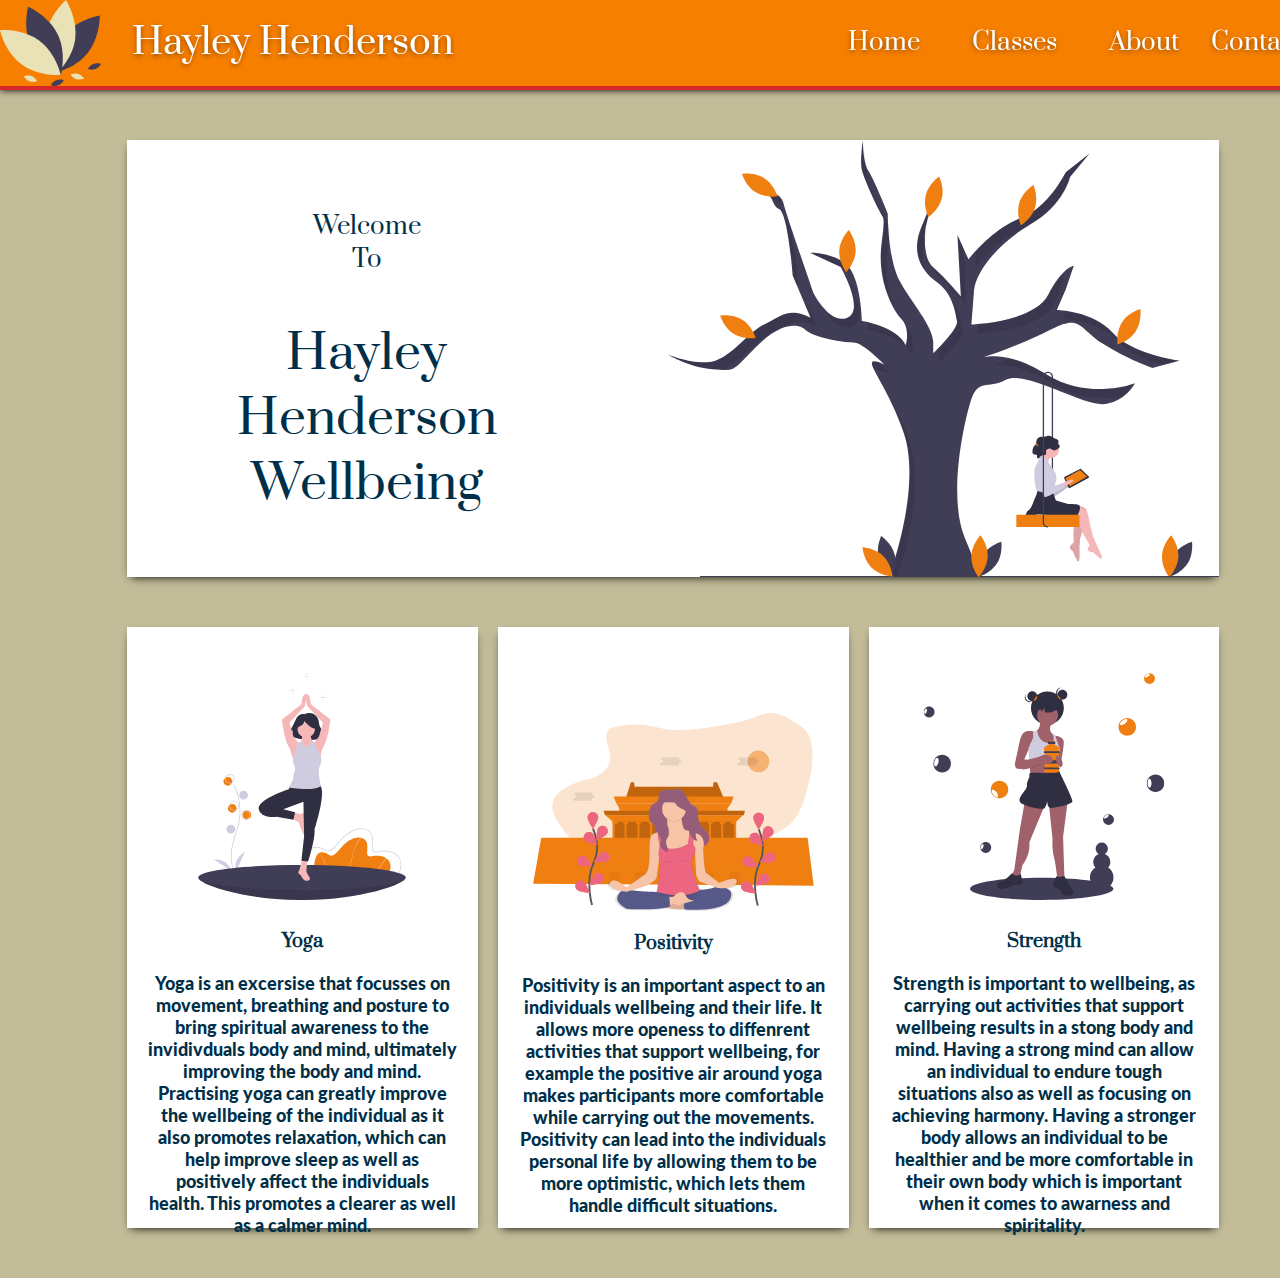
<file: index.html>
<!DOCTYPE html>
<html lang="en">
<head>
    <meta charset="UTF-8">
    <meta http-equiv="X-UA-Compatible" content="IE=edge">
    <meta name="viewport" content="width=device-width, initial-scale=1.0">
    <link rel="preconnect" href="https://fonts.gstatic.com">
    <link rel="preconnect" href="https://fonts.gstatic.com">
    <link href="https://fonts.googleapis.com/css2?family=Lato:wght@100&family=Prata&display=swap" rel="stylesheet">
    <script src="index.js"></script>
    <link rel="stylesheet" href="style.css" />
    <title>Hayley Henderson</title>
</head>
<body>
    <header id="header">
        <img src="images/logo.svg" alt="">
        <p class="name">Hayley Henderson</p>
            <ul class="nav">
                <li><a href="#">Home</a></li>
                <li><a href="#">Classes</a></li>
                <li><a href="#">About</a></li>
                <li><a href="#">Contact Us</a></li>
            </ul>
    </header>
    <div class="card1">
        <div class="introtext">
            <h2>Welcome<br>To</h2>
            <h1>Hayley<br>Henderson<br>Wellbeing</h1>
        </div>
        <img src="images/personintree.svg" class="mainimg">
    </div>
    <div class="pillar1">
        <img src="images/pillar1img.svg" class="pillar1img">
        <h3>Yoga</h3>
        <p>Yoga is an excersise that focusses on movement, breathing and posture to bring spiritual awareness to the invidivduals body and mind, ultimately improving the body and mind. Practising yoga can greatly improve the wellbeing of the individual as it also promotes relaxation, which can help improve sleep as well as positively affect the individuals health. This promotes a clearer as well as a calmer mind.</p>
    </div>
    <div class="pillar2">
        <img src="images/pillar2img.svg" class="pillar2img">
        <h3>Positivity</h3>
        <p>Positivity is an important aspect to an individuals wellbeing and their life. It allows more openess to diffenrent activities that support wellbeing, for example the positive air around yoga makes participants more comfortable while carrying out the movements. Positivity can lead into the individuals personal life by allowing them to be more optimistic, which lets them handle difficult situations.</p>
    </div>
    <div class="pillar3">
        <img src="images/pillar3img.svg" class="pillar3img">
        <h3>Strength</h3>
        <p>Strength is important to wellbeing, as carrying out activities that support wellbeing results in a stong body and mind. Having a strong mind can allow an individual to endure tough situations also as well as focusing on achieving harmony. Having a stronger body allows an individual to be healthier and be more comfortable in their own body which is important when it comes to awarness and spiritality.</p>
    </div>
</body>
</html>
</file>
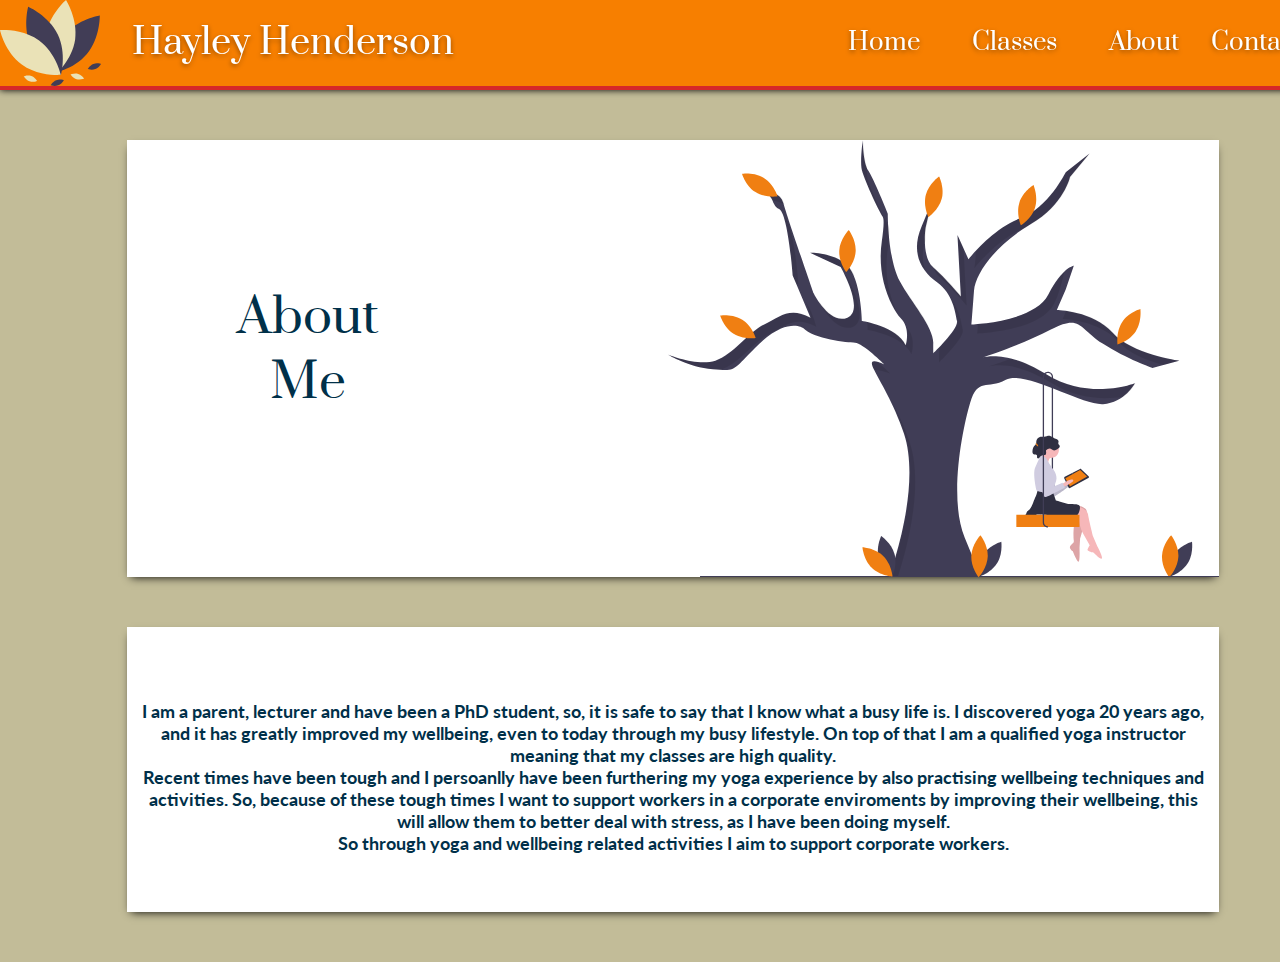
<file: about.html>
<!DOCTYPE html>
<html lang="en">
<head>
    <meta charset="UTF-8">
    <meta http-equiv="X-UA-Compatible" content="IE=edge">
    <meta name="viewport" content="width=device-width, initial-scale=1.0">
    <link rel="preconnect" href="https://fonts.gstatic.com">
    <link rel="preconnect" href="https://fonts.gstatic.com">
    <link href="https://fonts.googleapis.com/css2?family=Lato:wght@100&family=Prata&display=swap" rel="stylesheet">
    <script src="index.js"></script>
    <link rel="stylesheet" href="style.css" />
    <title>Hayley Henderson</title>
</head>
<body>
    <header id="header">
        <img src="images/logo.svg" alt="">
        <p class="name">Hayley Henderson</p>
            <ul class="nav">
                <li><a href="index.html">Home</a></li>
                <li><a href="classes.html">Classes</a></li>
                <li><a href="#">About</a></li>
                <li><a href="#">Contact Us</a></li>
            </ul>
    </header>
    <div class="card1">
        <div class="introtext">
            <h1><br>About<br>Me</h1>
        </div>
        <img src="images/personintree.svg" class="mainimg">
    </div>
    <div class="card2">
        <div class="contentcard">
            <p>I am a parent, lecturer and have been a PhD student, so, it is safe to say that I know what a busy life is. I discovered yoga 20 years ago, and it has greatly improved my wellbeing, even to today through my busy lifestyle. On top of that I am a qualified yoga instructor meaning that my classes are high quality. 
                <br>
                Recent times have been tough and I persoanlly have been furthering my yoga experience by also practising wellbeing techniques and activities. So, because of these tough times I want to support workers in a corporate enviroments by improving their wellbeing, this will allow them to better deal with stress, as I have been doing myself. 
                <br>
                So through yoga and wellbeing related activities I aim to support corporate workers.</p>
        </div>
    </div>
</body>
</html>
</file>
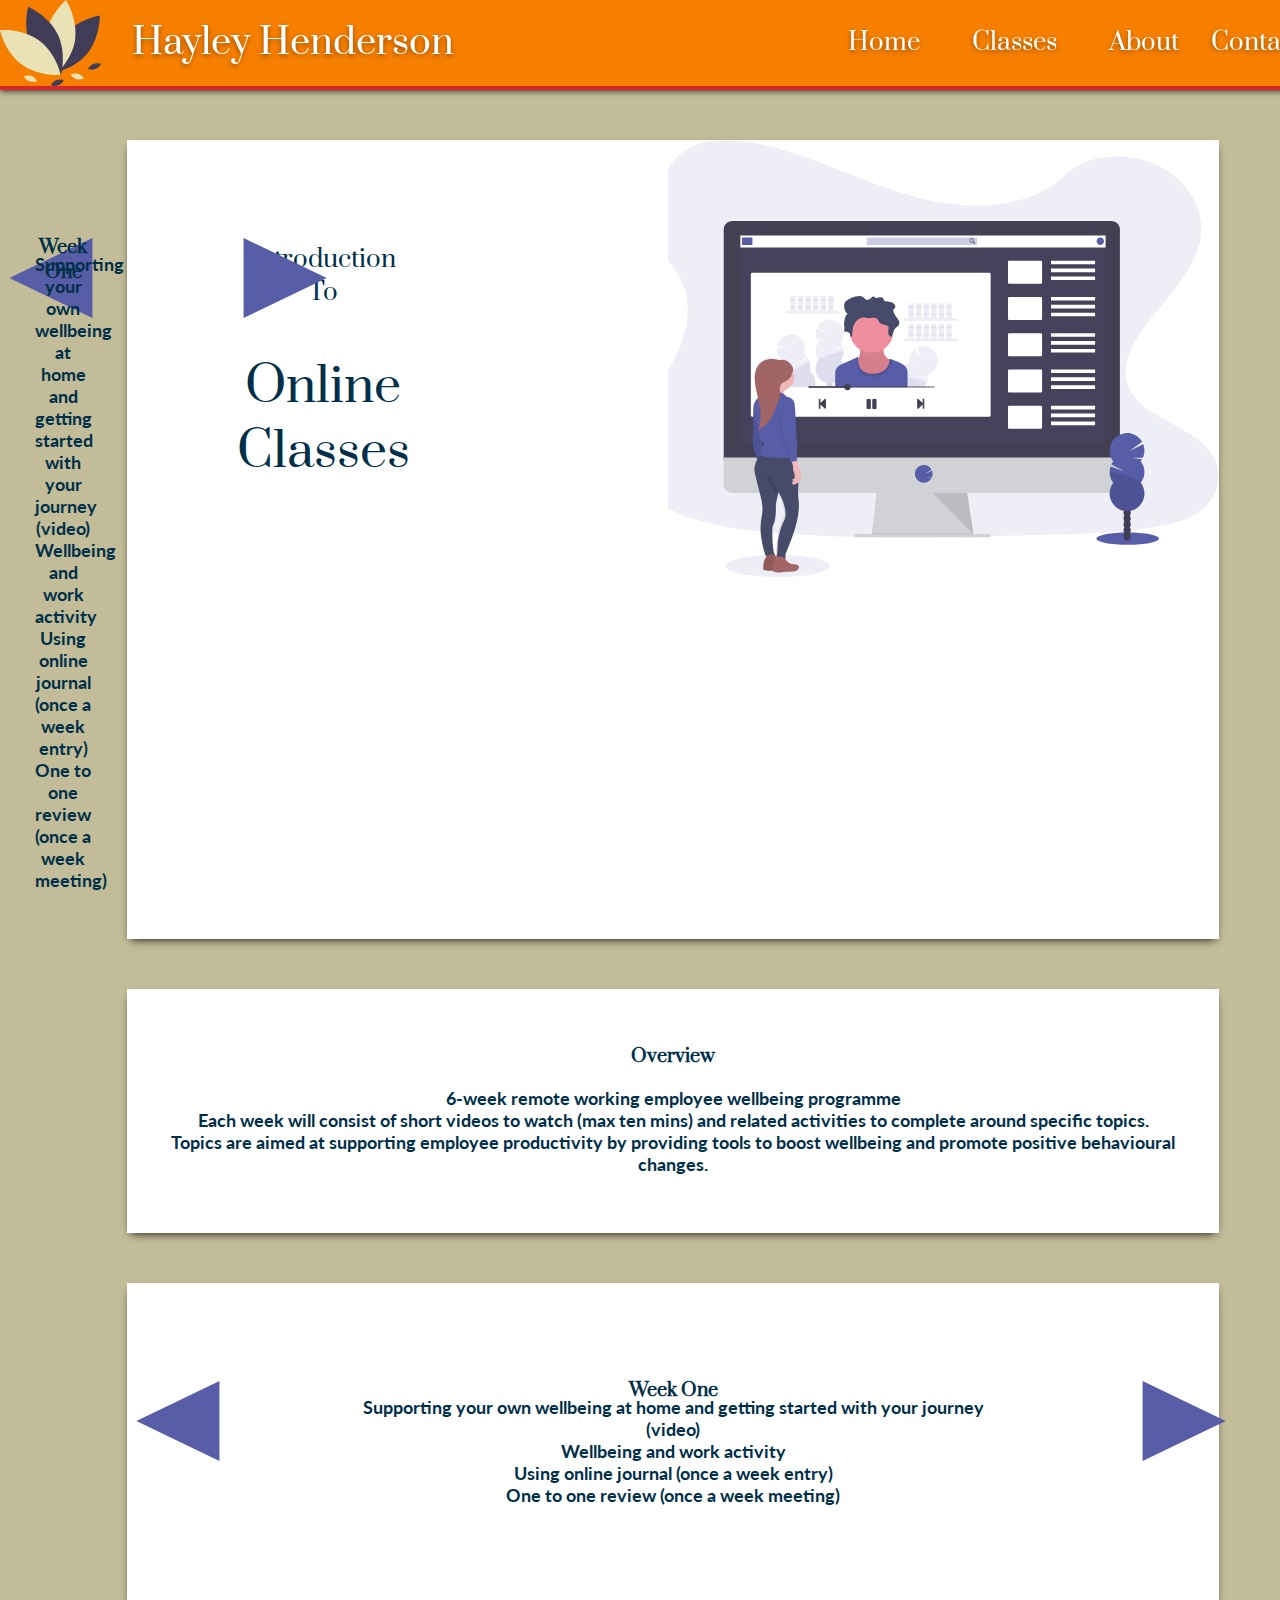
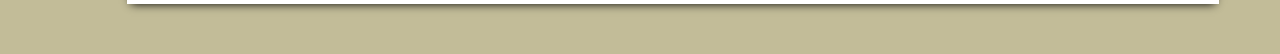
<file: classes.html>
<!DOCTYPE html>
<html lang="en">
<head>
    <meta charset="UTF-8">
    <meta http-equiv="X-UA-Compatible" content="IE=edge">
    <meta name="viewport" content="width=device-width, initial-scale=1.0">
    <link rel="preconnect" href="https://fonts.gstatic.com">
    <link rel="preconnect" href="https://fonts.gstatic.com">
    <link href="https://fonts.googleapis.com/css2?family=Lato:wght@100&family=Prata&display=swap" rel="stylesheet">
    <script src="index.js"></script>
    <link rel="stylesheet" href="style.css" />
    <title>Hayley Henderson</title>
</head>
<body>
    <header id="header">
        <img src="images/logo.svg" alt="">
        <p class="name">Hayley Henderson</p>
            <ul class="nav">
                <li><a href="index.html">Home</a></li>
                <li><a href="#">Classes</a></li>
                <li><a href="#">About</a></li>
                <li><a href="#">Contact Us</a></li>
            </ul>
    </header>
    <div class="card1">
        <div class="introtext">
            <h2><br>Introduction<br>To</h2>
            <h1>Online<br>Classes</h1>
        </div>
        <img src="images/computer.svg" class="mainimg">
    </div>
    <div class="card2">
        <div class="contentcard">
            <h3>Overview</h3>
            <p>6-week remote working employee wellbeing programme<br>
                Each week will consist of short videos to watch (max ten mins) and related activities to complete around specific topics.<br> 
                Topics are aimed at supporting employee productivity by providing tools to boost wellbeing and promote positive behavioural changes.</p>
        </div>
    </div>
    <div class="classcard1" id="classcard1">
        <div class="classcard">
            <img src="images/arrowleft.svg" alt="" class="left" id="left1">
            <h3>Week One</h3>
            <p>Supporting your own wellbeing at home and getting started with your journey (video)<br>
                Wellbeing and work activity<br>
                Using online journal (once a week entry)<br>
                One to one review (once a week meeting)<br></p>
            <img src="images/arrowright.svg" alt="" class="right" id="right1">
        </div>        
    </div>
    <div class="classcard2" id="classcard2">
        <div class="classcard">
            <img src="images/arrowleft.svg" alt="" class="left" id="left2">
            <h3>Week One</h3>
            <p>Supporting your own wellbeing at home and getting started with your journey (video)<br>
                Wellbeing and work activity<br>
                Using online journal (once a week entry)<br>
                One to one review (once a week meeting)<br></p>
            <img src="images/arrowright.svg" alt="" class="right" id="right2">
        </div>        
    </div>
</body>
</html>
</file>
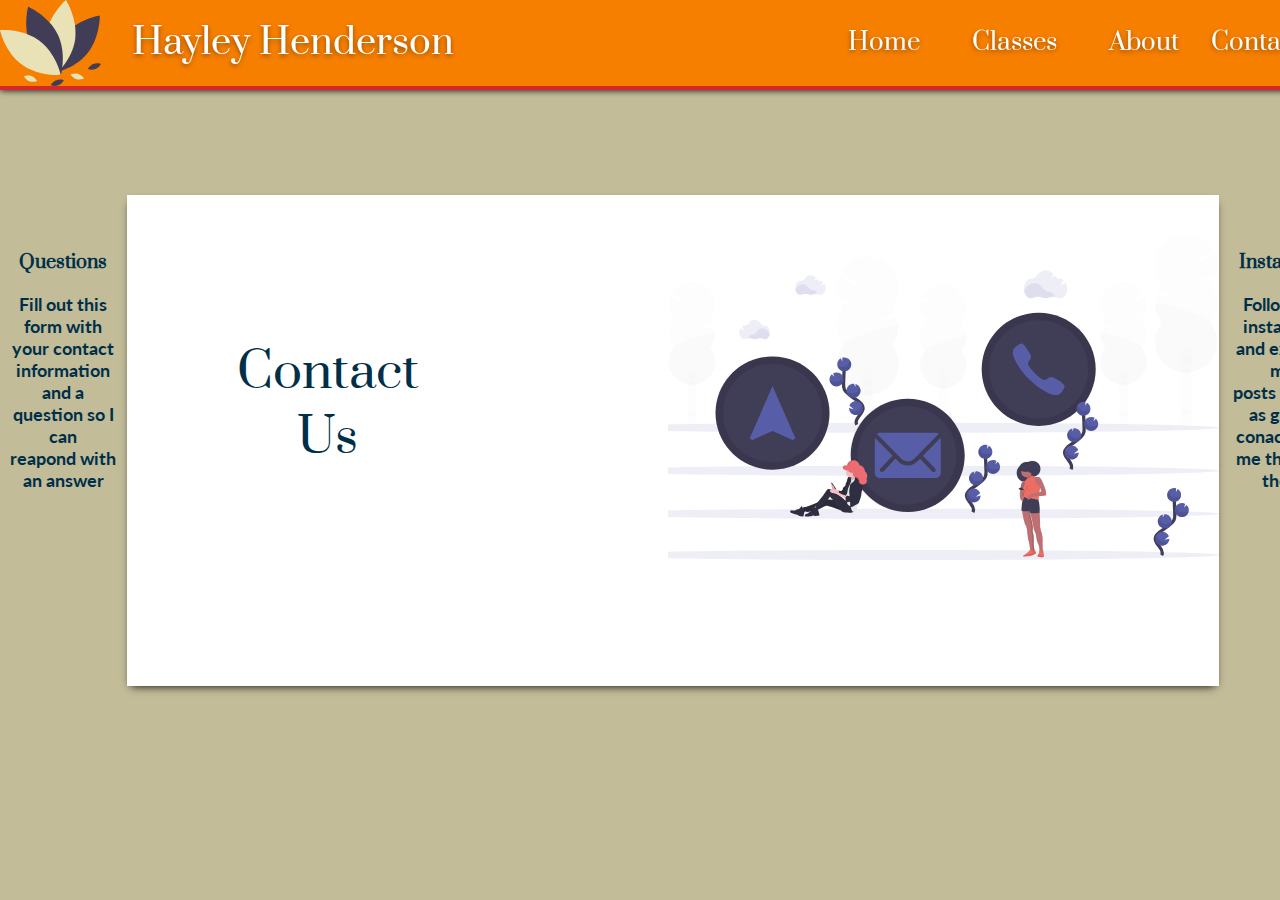
<file: contact.html>
<!DOCTYPE html>
<html lang="en">
<head>
    <meta charset="UTF-8">
    <meta http-equiv="X-UA-Compatible" content="IE=edge">
    <meta name="viewport" content="width=device-width, initial-scale=1.0">
    <link rel="preconnect" href="https://fonts.gstatic.com">
    <link rel="preconnect" href="https://fonts.gstatic.com">
    <link href="https://fonts.googleapis.com/css2?family=Lato:wght@100&family=Prata&display=swap" rel="stylesheet">
    <script src="index.js"></script>
    <link rel="stylesheet" href="style.css" />
    <title>Hayley Henderson</title>
</head>
<body>
    <header id="header">
        <img src="images/logo.svg" alt="">
        <p class="name">Hayley Henderson</p>
            <ul class="nav">
                <li><a href="index.html">Home</a></li>
                <li><a href="classes.html">Classes</a></li>
                <li><a href="about.html">About</a></li>
                <li><a href="#">Contact Us</a></li>
            </ul>
    </header>
    <div class="card1">
        <div class="introtext">
            <h1><br>Contact<br>Us</h1>
        </div>
        <img src="images/social.svg" class="mainimg">
    </div>
    <div class="questioncard">
        <div class="contentcard">
            <h3>Questions</h3>
            <p>Fill out this form with your contact<br> information and a question so I can<br> reapond with an answer</p>
        </div>
    </div>
    <div class="instacard">
        <div class="contentcard">
            <h3>Instagram</h3>
            <p>Follow my instagram and explore my<br> posts as well as get in conact with<br> me through their.</p>
        </div>
    </div>
</body>
</html>
</file>
<file: style.css>
*{
   text-decoration: none; 
}
html{
    width: 100%;
    height: 100%;
}
body{
    min-width: 100%;
    min-height: 100%;
    background-color: rgba(194,188,152,255);
    background-size: cover;
    width: fit-content;
    color: #ffffff;
    margin: 0;
    display: grid;
    grid-template-rows: autos;
    grid-template-columns: 9.4% 26% 1.5% 26% 1.5% 26% 9.4%;
    grid-template-areas: "header header header header header header header"
                            ". title title title title title ."
                            ". text text text text text ."
                            ". classcard1 classcard1 classcard1 classcard1 classcard1 . "
                            ". pillar1 . pillar2 . pillar3 .";
}
header{
    background: linear-gradient(to bottom, rgba(247,127,0,255) 95.5%, rgba(214,40,40,255) 4.5%);
    min-width: 100%;
    grid-area: header;
    height: 90px;
    margin-bottom: 50px;
    color: #ffffff;
    box-shadow: 0px 0px 7px  black;
    max-width: 1563px;
    width: 1349px;
    position: -webkit-sticky;
	position: sticky;
	top: 0;
}
.header, img{
    height: 85.95px;
    width: 100.95px;
    float: left;
}
.card1{
    background-color: white;
    grid-area: title;
    margin-bottom: 50px;
    color: rgb(0, 48, 73);
    box-shadow: 0px 4px 9px -4px black;
}
.card2{
    background-color: white;
    grid-area: text;
    margin-bottom: 50px;
    color: rgb(0, 48, 73);
    box-shadow: 0px 4px 9px -4px black;
}
.pillar1{
    background-color: white;
    grid-area: pillar1;
    box-shadow: 0px 4px 9px -4px black;
    margin-bottom: 50px;
    text-align: center;
    color: rgb(0, 48, 73);
}
.pillar1img{
    width: 80%;
    height: 42%;
    margin-left: 10%;
    margin-right: 10%;
    margin-top: 10%;
    margin-bottom: 5%;
}
.pillar1, h3{
    font-family: 'Prata', serif;
    font-size: 20px;
    padding: 0;
}
.pillar1, p{
    font-family: 'Lato', sans-serif;
    font-size: 18px;
    font-weight: bolder;
    padding-left: 10px;
    padding-right: 10px;
}
.pillar2{
    background-color: white;
    grid-area: pillar2;
    box-shadow: 0px 4px 9px -4px black;
    margin-bottom: 50px;
    text-align: center;
    color: rgb(0, 48, 73);
}
.pillar2img{
    height: 39.5%;
    width: 85%;
    margin: 0;
    padding: 0;
    margin-right: 7.5%;
    margin-left: 7.5%;
    margin-top: 20%;
}
.pillar2, h3{
    font-family: 'Prata', serif;
    font-size: 20px;
    padding: 0;
    margin-top: 0;
}
.pillar2, p{
    font-family: 'Lato', sans-serif;
    font-size: 18px;
    font-weight: bolder;
    padding-left: 10px;
    padding-right: 10px;
    
}
.pillar3{
    background-color: white;
    grid-area: pillar3;
    box-shadow: 0px 4px 9px -4px black;
    margin-bottom: 50px;
    text-align: center;
    color: rgb(0, 48, 73);
}
.pillar3img{
    width: 80%;
    height: 42%;
    margin-left: 10%;
    margin-right: 10%;
    margin-top: 10%;
    margin-bottom: 5%;
}
.pillar3, h3{
    font-family: 'Prata', serif;
    font-size: 20px;
    padding: 0;
    
}
.pillar3, p{
    font-family: 'Lato', sans-serif;
    font-size: 18px;
    font-weight: bolder;
    padding-left: 10px;
    padding-right: 10px;
    
}
.nav{
    list-style-type: none;
    display: grid;
    grid-template-columns: 1fr 1fr 1fr 1fr;
    column-gap: 0px;
    margin: 0;
    margin-top: 26px;
    text-align: center;
    justify-content: right;
    width: 520px;
    float: right;
    margin-right: 10px;
}
.name{
    float: left;
    width: 350px;
    margin: 0;
    margin-top: 18px;
    font-family: 'Prata', serif;
    font-size: 36px;
    margin-left: 17px;
    text-shadow: 0px 2px 5px rgba(0, 0, 0, 0.425);
    font-weight: normal;
    padding: 0;
    color: #ffffff;
}
li{
    padding: 0;
    margin: 0;
    width: 130px;
    border: none;
    font-family: 'Prata', serif;
    font-size: 24px;
    text-decoration: none;
    text-shadow: 0px 2px 5px rgba(0, 0, 0, 0.425);
}
li, a{
    color: #ffffff;
}
.mainimg{
    width: 551px;
    height: 437px;
    text-align: center;
    float: right;
    margin: 0;
}
.introtext{
    text-align: center;
    
    margin-top:45.8905px;
    margin-left: 110px;
    float: left;
    font-family: 'Prata', serif;
}
.introtext, h1{
    font-size: 48px;
    font-weight: lighter;
    margin-top: 45px;
}
.introtext, h2{
    font-size: 24px;
    font-weight: lighter;
    margin-top: 35px;
}
.contentcard{
    text-align: center;
    padding-top: 55px;
    padding-bottom: 40px;
}
.contentcard, h3 {
    font-family: 'Prata', serif;
    font-size: 18px;
    color: rgb(0, 48, 73);
}
.contentcard, p{
    font-family: 'Lato', sans-serif;
    font-size: 18px;
    color: rgb(0, 48, 73);
}
.classcard{
    text-align: center;
    padding-top: 95px;
    padding-bottom: 80px;
    display: grid;
    grid-template-rows: auto;
    grid-template-columns: 20% 60% 20%;
    grid-template-areas: "left text right";
}
.classcard, h3 {
    font-family: 'Prata', serif;
    font-size: 18px;
    color: rgb(0, 48, 73);
    grid-area: text;
}
.classcard, p{
    font-family: 'Lato', sans-serif;
    font-size: 18px;
    color: rgb(0, 48, 73);
    grid-area: text;
    text-align: center;
}
.left{
    text-align: right;
    grid-area: left;
    margin-right: 133.306px;
}
.right{
    text-align: left;
    grid-area: right;
    margin-left: 133.306px;
}
.classcard1{
    background-color: white;
    grid-area: classcard1;
    margin-bottom: 50px;
    color: rgb(0, 48, 73);
    box-shadow: 0px 4px 9px -4px black;
    text-align: center;
}
li, a:link{
    color: #ffffff;
}
</file>
